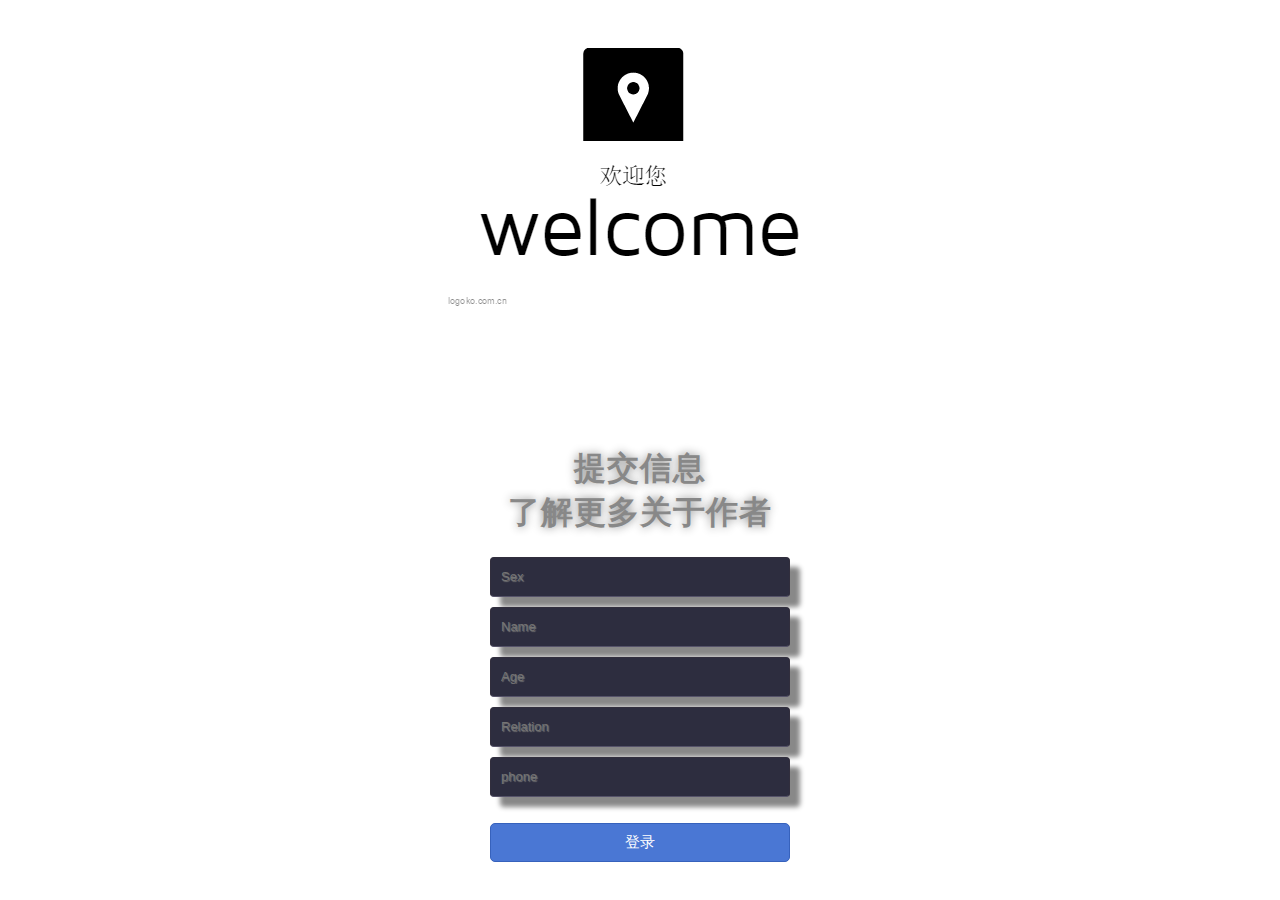
<file: index.html>
﻿<!DOCTYPE html>
<html>
    <head>
 <title>欢迎</title>
		<meta charset="utf-8">
        <link style type="text/css" rel="stylesheet" href="guide.css">
    </head>

<body>
    <header>
     <img src="picture/guide3.png">
    </header>
	<div id="login"> 
	<form action ="http://zxcpro.butterfly.mopaasapp.com/loading.html" method="post">
	<h3> 提交信息</br>
	了解更多关于作者</h3>
	<input type="text" required="required" placeholder="Sex" ></br>
	<input type="text" required="required" placeholder="Name" ></br>
	<input type="text" required="required" placeholder="Age" ></br>
	<input list="Relation" required="required" placeholder="Relation"></br>
	<datalist id="Relation">
	        <option value="friends">
	        <option value="teacher">
			<option value="stranger">
	</datalist>
	<input type="text" required="required" placeholder="phone" >
	
	     <p>
	      <button class="but" type="submit">登录</button>  
		 </p>
	</form>
    </div>

<body>
</html>
</file>
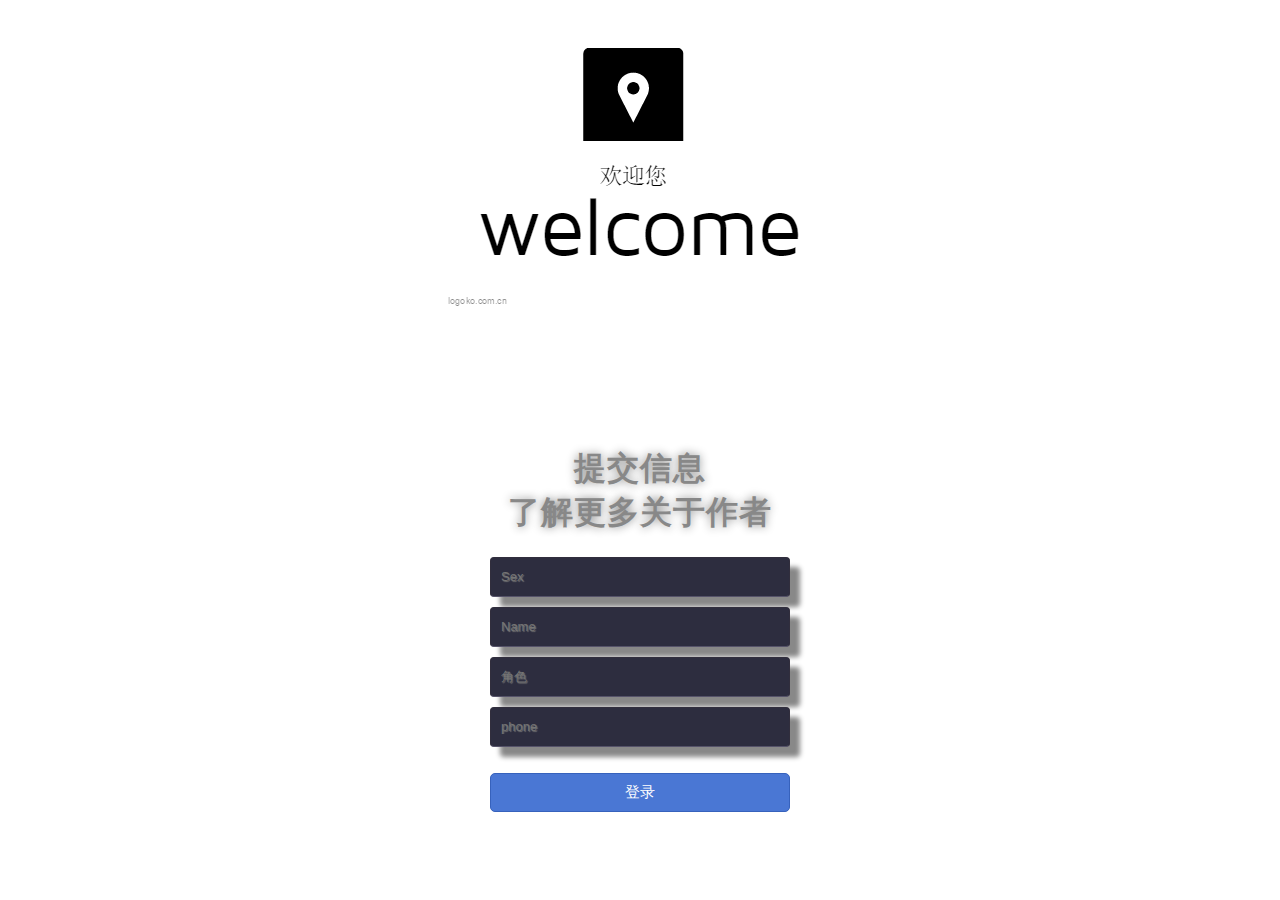
<file: guide.html>
﻿<!DOCTYPE html>
<html>
    <head>

        <title>欢迎</title>
		<meta charset="utf-8">
        <link style type="text/css" rel="stylesheet" href="guide.css">
    </head>

<body>
    <header>
     <img src="picture/guide3.png">
    </header>
	<div id="login"> 
	<form action ="http://zxcpro.butterfly.mopaasapp.com" method="post">
	<h3> 提交信息</br>
	了解更多关于作者</h3>
	<input type="text" required="required" placeholder="Sex" ></br>
	<input type="text" required="required" placeholder="Name" ></br>
	<input list="role" required="required" placeholder="角色"></br>
	<datalist id="role">
	        <option value="friends">
	        <option value="teacher">
			<option value="stranger">
	</datalist>
	<input type="text" required="required" placeholder="phone" >
	
	     <p>
	      <button class="but" type="submit">登录</button>  
		 </p>
	</form>
    </div>

<body>
</html>
</file>
<file: guide.css>
header{
	text-align:       center;
	margin:            10px 10px 0px 10px;
}
body{   
    width: 100%;   
    height: 100%;   
    font-family: 'Open Sans',sans-serif;   
    margin: 0;   
    background-color: #fff;   
}   
#login{   
    position: absolute;   
    top:64%;   
    left:50%;   
    margin: -150px 0 0 -150px;   
    width: 300px;   
    height: 300px;   
}   
#login h3{   
    color: #888;   
    text-shadow:0 0 10px;   
    letter-spacing: 1px;   
    text-align: center;   
}   
h3{   
    font-size: 2em;   
    margin: 0.67em 0;   
} 
/*移动到input处，改变边框颜色*/
input:hover,input:focus{
	border-color:#c9c9c9;
}  
input{   
    width: 278px;   
    height: 18px;   
    margin-bottom: 10px;   
    outline: none;   
    padding: 10px;   
    font-size: 13px;   
    color: #fff;   
    text-shadow:1px 1px 1px;   
    border-top: 1px solid #312E3D;   
    border-left: 1px solid #312E3D;   
    border-right: 1px solid #312E3D;   
    border-bottom: 1px solid #56536A;   
    border-radius: 4px;   
    background-color: #2D2D3F;  
    box-shadow:rgba(0 0 0 0 5)10px 10px 5px;/*适用不同浏览器*/
    -moz-box-shadow:10px 10px 5px #888888;
    -o-box-shadow:10px 10px 5px #888888;
    -webkit-box-shadow:10px 10px 5px #888888;	
}   
.but{   
    width: 300px;   
    min-height: 20px;   
    display: block;   
    background-color: #4a77d4;   
    border: 1px solid #3762bc;   
    color: #fff;   
    padding: 9px 14px;   
    font-size: 15px;   
    line-height: normal;   
    border-radius: 5px;   
    margin: 0;   
}
</file>
